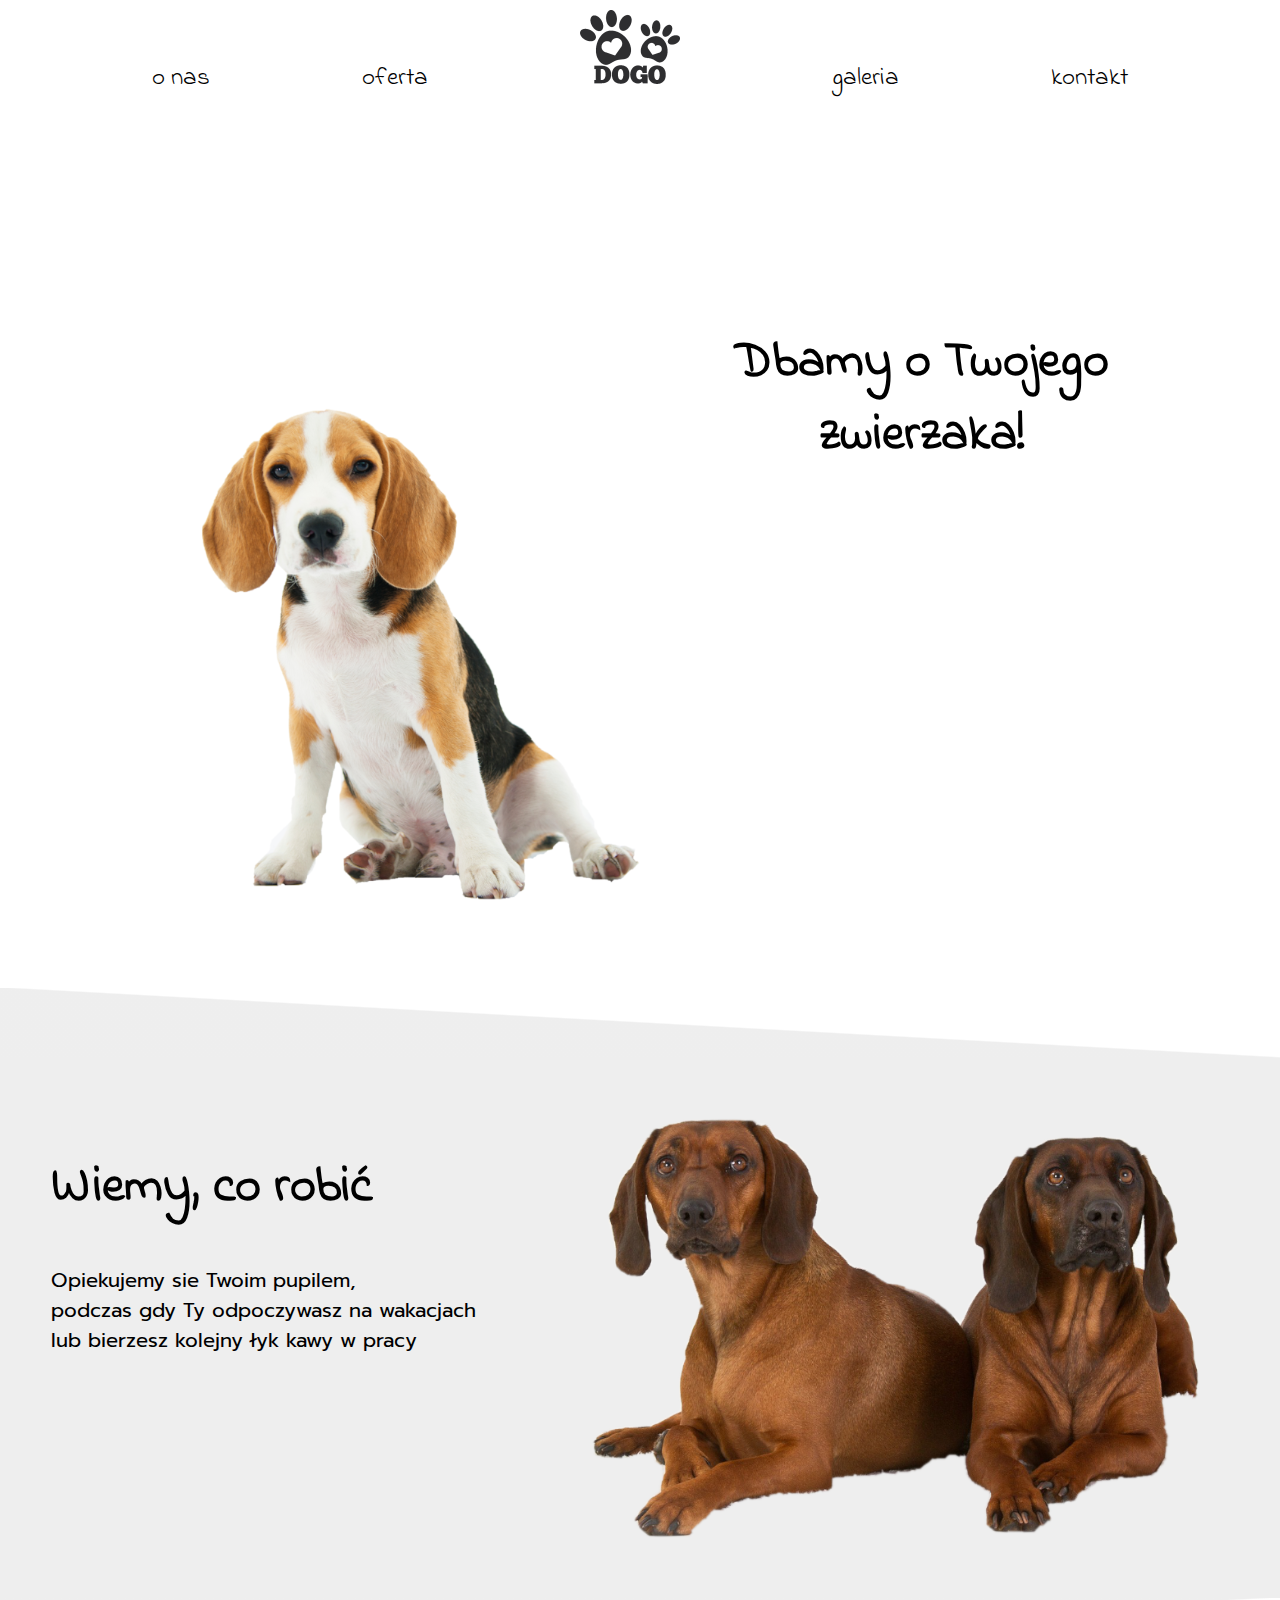
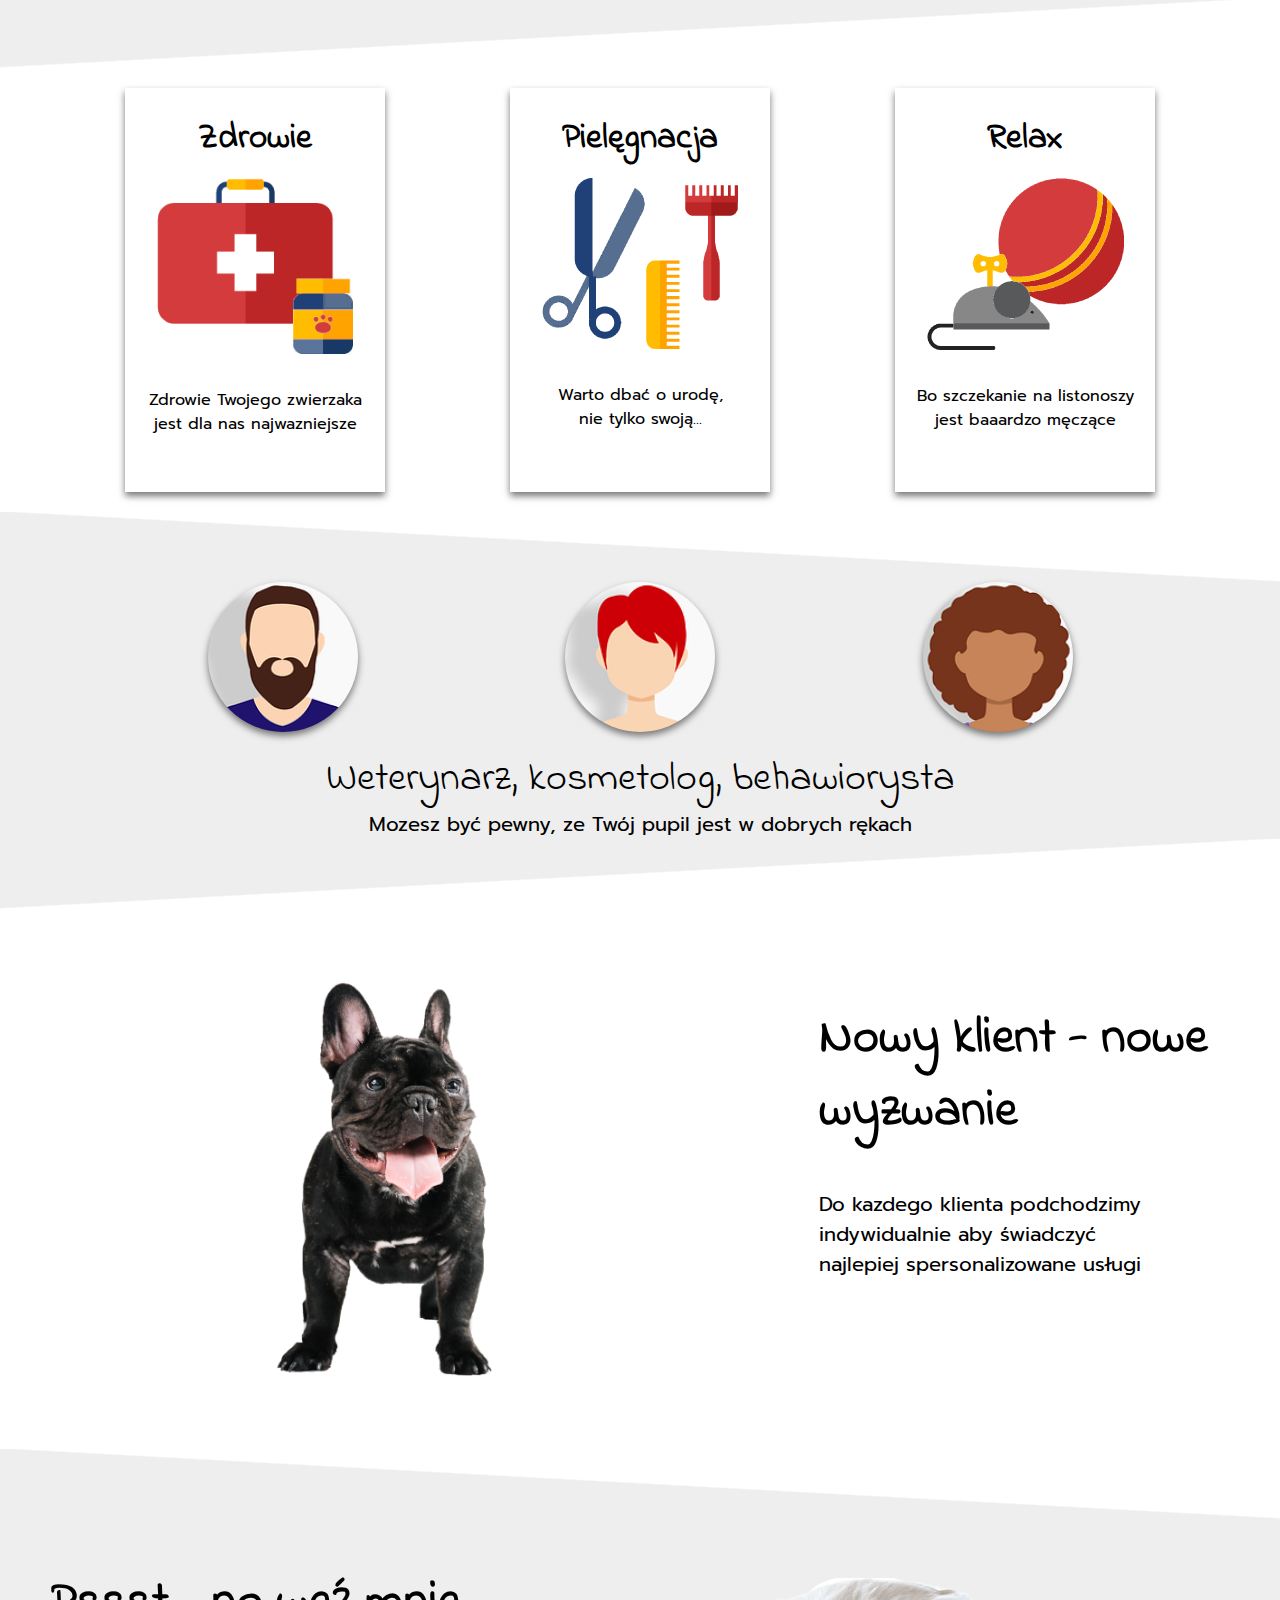
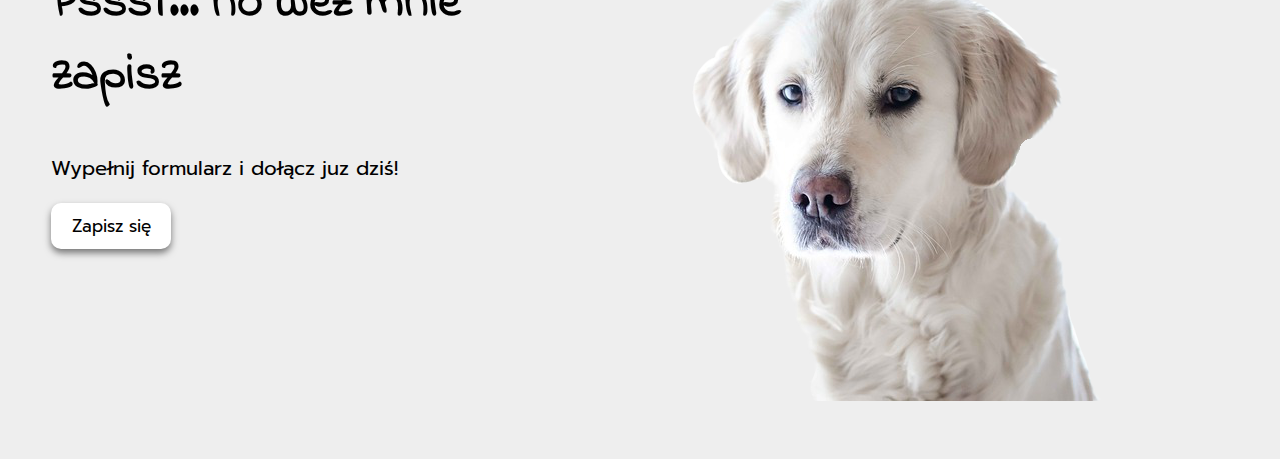
<file: index.html>
<!DOCTYPE html>
<html lang="en">
<head>
    <meta charset="UTF-8">
    <meta name="viewport" content="width=device-width, initial-scale=1.0">
    <meta http-equiv="X-UA-Compatible" content="ie=edge">
    <link rel="stylesheet" href="css/style.css">

    <link href="https://fonts.googleapis.com/css?family=Indie+Flower&display=swap" rel="stylesheet">
    <link href="https://fonts.googleapis.com/css?family=Prompt:300&display=swap" rel="stylesheet">

    <!--
    <a href="http://www.freepik.com">Designed by Freepik</a>
    <a href="http://www.freepik.com">Designed by macrovector_official / Freepik</a>
    <a href="http://www.freepik.com">Designed by rawpixel.com / Freepik</a>
    -->

    <script src="js/main.js"></script>
    <title>DOGO</title>
</head>
<body>

    <div id="menuToggle">
        
        <input type="checkbox" />

        <span></span>
        <span></span>
        <span></span>

        <ul id="menu">
            <li><a href="#about-anchor">o nas</a></li>
            <li><a href="#offer-anchor">oferta</a></li>
            <li><a href="galeria.html">galeria</a></li>
            <li><a href="kontakt.html">kontakt</a></li>
            <li><img alt="" src="zdj/logo/logo.png"></li>
        </ul>
    </div>

    <nav id="navbar">
        
        <div><a href="#about-anchor">o nas</a></div>
        <div><a href="#offer-anchor">oferta</a></div>
        <div class="logo">
            <a href="index.html"><img alt="" src="zdj/logo/logo.png"></a>
        </div>
        <div><a href="galeria.html">galeria</a></div>
        <div><a href="kontakt.html">kontakt</a></div>
    </nav>

    <div id="left"></div>

    <div class="logo">
        <a href="index.html"><img alt="" src="zdj/logo/logo.png"></a>
    </div>

    <div id="right">
        <h1 class="banner">Dbamy o Twojego<br> zwierzaka!</h1>
    </div>

    <span id="about-anchor"></span>

    <div class="topdiv"></div>

    <section id="about">
        <div id="about-left">
            <h2 class="aboutheader">Wiemy, co robić</h2>
            <p class="aboutxt">Opiekujemy sie Twoim pupilem,<br> 
                podczas gdy Ty odpoczywasz na wakacjach <br>
                lub bierzesz kolejny łyk kawy w pracy</p>
        </div>

        <div id="aboutimg"></div> 
    </section>

    <span id="offer-anchor"></span>

    <div class="bottomdiv"></div>

    <section id="details">
        <div id="health">
            <h1>Zdrowie</h1><br>
            <img alt="" src="zdj/health.png">
            <p>Zdrowie Twojego zwierzaka<br> 
                jest dla nas najwazniejsze</p>
        </div>
        <div id="beauty">
            <h1>Pielęgnacja</h1><br>
            <img alt="" src="zdj/beauty.png">
            <p>Warto dbać o urodę,<br> 
                nie tylko swoją...</p>
        </div>
        <div id="relax">
            <h1>Relax</h1><br>
            <img alt="" src="zdj/relax.png">
            <p>Bo szczekanie na listonoszy<br> 
                jest baaardzo męczące</p>
        </div>
    </section>

    <div class="topdiv"></div>

    <section id="team">
        <div class="person1"></div>
        <div class="person2"></div>
        <div class="person3"></div>
    </section>

    <div class="under">
        <br>
        <span class="under-h">Weterynarz, kosmetolog, behawiorysta</span>
        <br>
        <span class="under-p">Mozesz być pewny, ze Twój pupil jest w dobrych rękach</span>
    </div>

    <div class="bottomdiv"></div>

    <section id="contact">
        <div id="contact-image"></div>

        <div id="contact-text">
            <h2 class="aboutheader">Nowy klient - nowe wyzwanie</h2>
            <p class="aboutxt">Do kazdego klienta podchodzimy <br>
            indywidualnie aby świadczyć <br>
            najlepiej spersonalizowane usługi</p>
        </div>

    </section>

    <div class="topdiv"></div>

    <section id="join">
        <div id="join-text">
            <h2 class="joinheader">Pssst... no weź mnie zapisz</h2>
            <p class="aboutxt">Wypełnij formularz i dołącz juz dziś!</p>

            <a href="kontakt.html"><div id="join-button">
                    Zapisz się
            </div></a>
        </div>

        <div id="join-image">
        </div>

    </section>


</body>
</html>
</file>
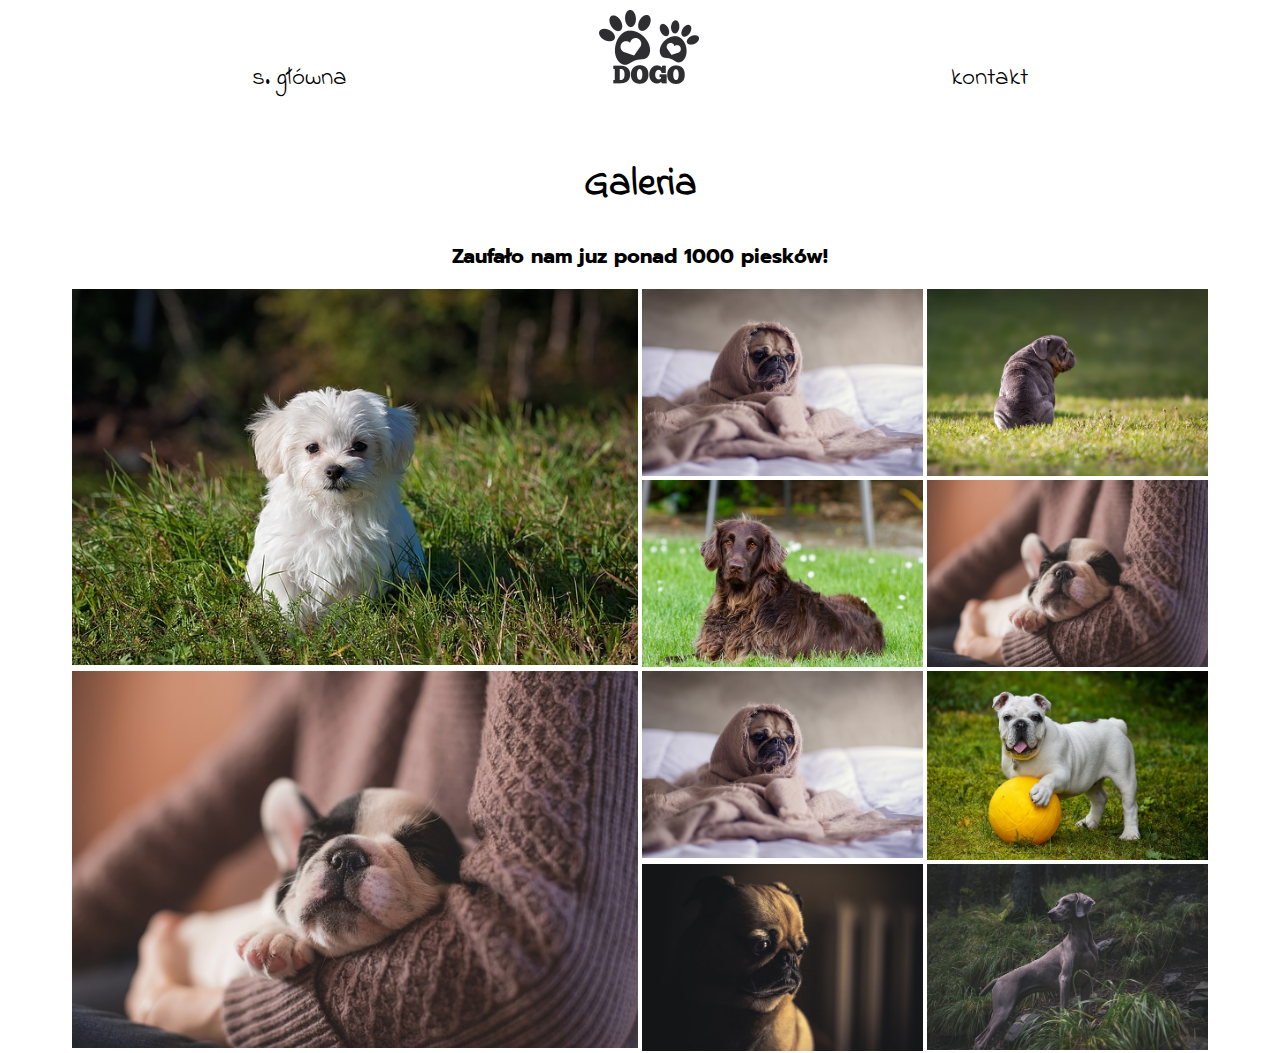
<file: galeria.html>
<!DOCTYPE html>
<html lang="en">
<head>
	<meta charset="utf-8">
	<meta http-equiv="X-UA-Compatible" content="IE=edge">
	<meta content="width=device-width, initial-scale=1, maximum-scale=1, user-scalable=no" name="viewport">
    <title>DOGO</title>
    <link href="https://fonts.googleapis.com/css?family=Prompt:300&display=swap" rel="stylesheet">
	<link href='https://fonts.googleapis.com/css?family=Slabo+27px' rel='stylesheet' type='text/css'>
	<link href='css/simplelightbox.min.css' rel='stylesheet' type='text/css'>
    <link href='css/gallery.css' rel='stylesheet' type='text/css'>
    <link href="https://fonts.googleapis.com/css?family=Indie+Flower&display=swap" rel="stylesheet">
    <link rel="stylesheet" href="css/style.css">

    <script src="https://ajax.googleapis.com/ajax/libs/jquery/2.2.4/jquery.min.js"></script>
    <script type="text/javascript" src="js/simple-lightbox.js"></script>
    <script type="text/javascript" src="js/main.js"></script>
    <script type="text/javascript" src="js/galeria.js"></script>

</head>
<body>

    <div id="menuToggle">
        
        <input type="checkbox" />

        <span></span>
        <span></span>
        <span></span>

        <ul id="menu">
            <li><a href="index.html">s. główna</a></li>
            <li><a href="kontakt.html">kontakt</a></li>
            <li><img alt="" src="zdj/logo/logo.png"></li>
        </ul>
    </div>

    <nav id="navbar">
        
        <div><a href="index.html">s. główna</a></div>
        <div class="logo">
            <a href="index.html"><img alt="" src="zdj/logo/logo.png"></a>
        </div>
        <div><a href="kontakt.html">kontakt</a></div>
    </nav>

	<div class="container">
        <h1 class="align-center">Galeria</h1>
        <h2 class="align-center foot">Zaufało nam juz ponad 1000 piesków!</h2>
		<div class="gallery">
			<a href="img/img1_wide.jpg" class="big"><img src="img/img1.jpg" alt="" title="Beautiful Jessy" /></a>
			<a href="img/img2_wide.jpg"><img src="img/img2.jpg" alt="" title="Cold Dunny"/></a>
			<a href="img/img3_wide.jpg"><img src="img/img3.jpg" alt="" title="Big Doe"/></a>
            <a href="img/img4_wide.jpg"><img src="img/img4.jpg" alt="" title="Smart Sam"/></a>
            <a href="img/img5_wide.jpg"><img src="img/img5.jpg" alt="" title="Little Joe"/></a>
            <div class="clear"></div>
            
            <a href="img/img5_wide.jpg" class="big"><img src="img/img5.jpg" alt="" title="Little Joe" /></a>
			<a href="img/img2_wide.jpg"><img src="img/img2.jpg" alt="" title="Cold Dunny"/></a>
			<a href="img/img6_wide.jpg"><img src="img/img6.jpg" alt="" title="Speedy Johnny"/></a>
            <a href="img/img7_wide.jpg"><img src="img/img7.jpg" alt="" title="Sad Bob"/></a>
            <a href="img/img8_wide.jpg"><img src="img/img8.jpg" alt="" title="Honest Gary"/></a>
            <div class="clear"></div>
        </div>
	</div>
</body>
</html>
</file>
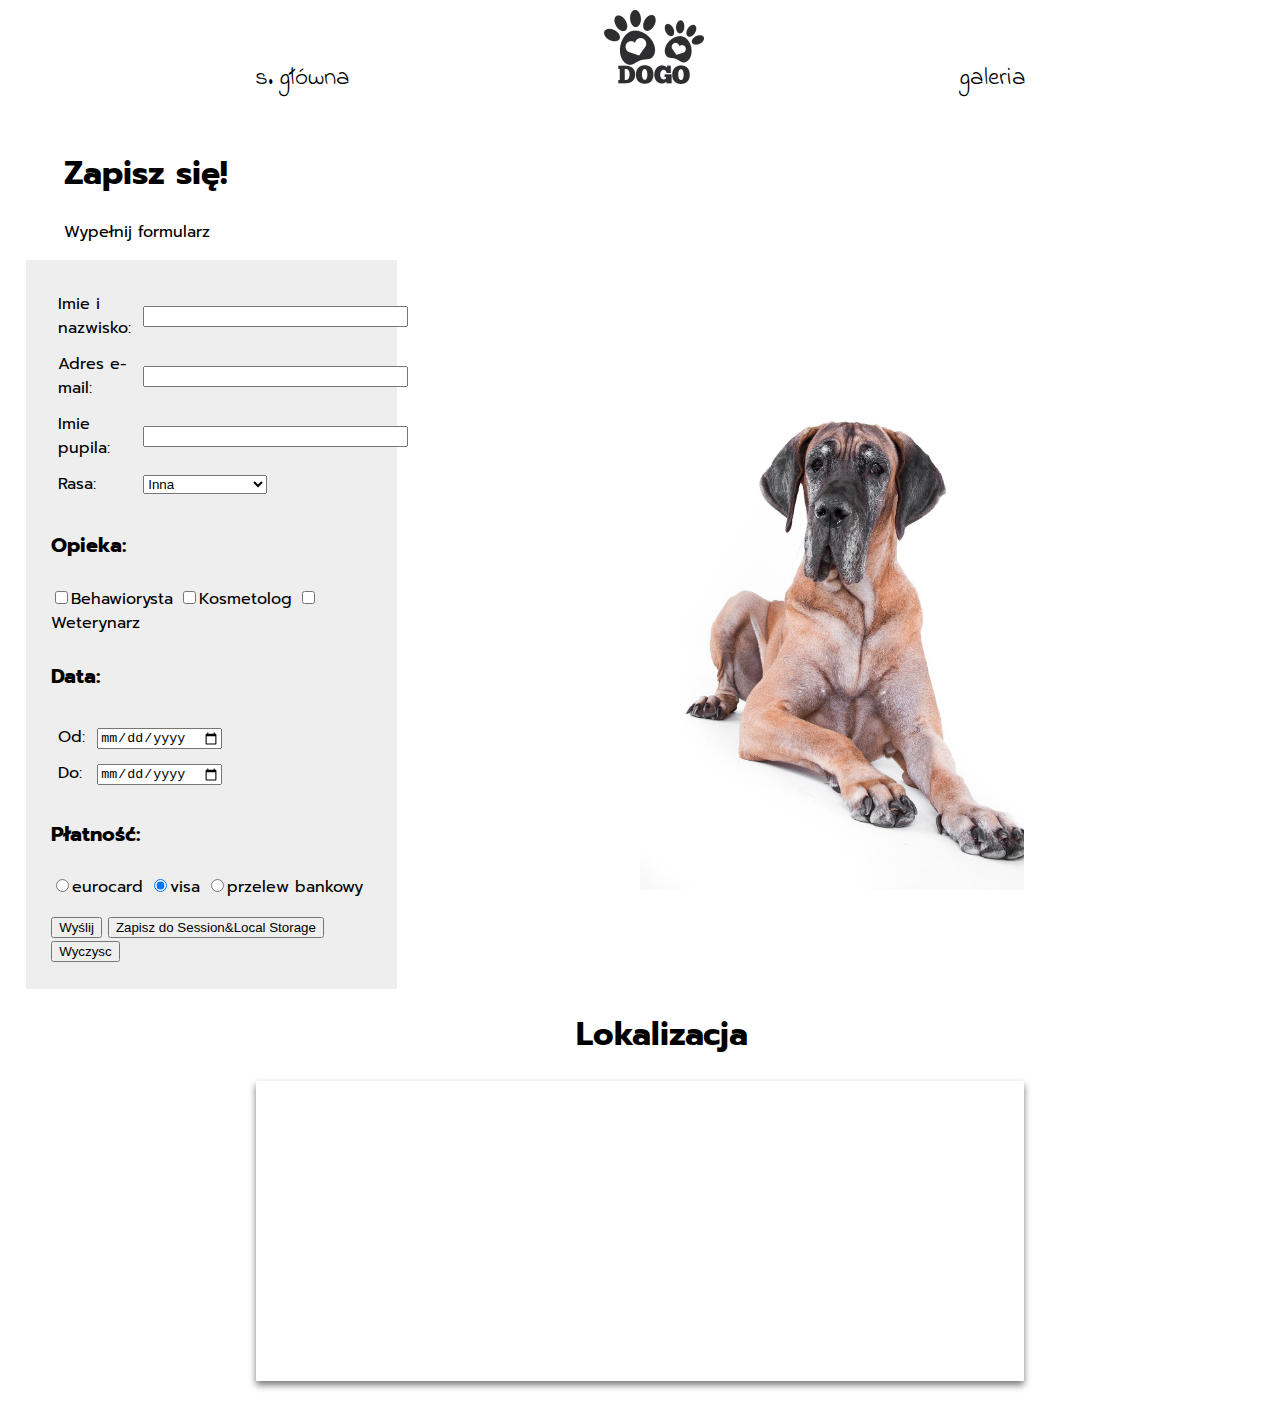
<file: kontakt.html>
<!DOCTYPE html>
<html lang="en">
<head>
    <meta charset="UTF-8">
    <meta name="viewport" content="width=device-width, initial-scale=1.0">
    <meta http-equiv="X-UA-Compatible" content="ie=edge">
    <link rel="stylesheet" href="css/style.css">
    <link rel="stylesheet" href="css/formularz.css">


    <link href="https://fonts.googleapis.com/css?family=Indie+Flower&display=swap" rel="stylesheet">
    <link href="https://fonts.googleapis.com/css?family=Prompt:300&display=swap" rel="stylesheet">

    <!--<a href="http://www.freepik.com">Designed by Freepik</a>
    <a href="http://www.freepik.com">Designed by macrovector_official / Freepik</a>
    <a href="http://www.freepik.com">Designed by rawpixel.com / Freepik</a> -->
    <script src="js/main.js"></script>
    <script src="js/walidacja.js"></script>
    <script src="js/storage.js"></script>


    <title>DOGO</title>
</head>
<body>

    <div id="menuToggle">
    
        <input type="checkbox" />

        <span></span>
        <span></span>
        <span></span>

        <ul id="menu">
            <li><a href="index.html">s. glowna</a></li>
            <li><a href="galeria.html">galeria</a></li>
            <li><img alt="" src="zdj/logo/logo.png"></li>
        </ul>
    </div>
        
    <nav id="navbar">
        <div><a href="index.html">s. główna</a></div>
        <div class="logo">
            <a href="index.html"><img alt="" src="zdj/logo/logo.png"></a>
        </div>
        <div><a href="galeria.html">galeria</a></div>
    </nav>

    <h1>Zapisz się!</h1>

    <div id="header">
        <p>Wypełnij formularz</p>
    </div>

    <section id="form">
        <form enctype="text/plain" onsubmit="return sprawdz()" >
            <table>
                <tr> <td>Imie i nazwisko: </td>
                    <td><input name="name" size="30" id="name" required="required"/> </td>
                    <td id="name_error" class="czerwone"></td>
                </tr>
                <tr>
                    <td>Adres e-mail: </td>
                    <td><input name="email" size ="30" id="email" required="required"/></td>
                    <td id="email_error" class="czerwone"></td>
                </tr>
                <tr>
                    <td>Imie pupila:</td>
                    <td><input name="pupil" size ="30" id="pupil" required="required"/></td>
                    <td id="pupil_error" class="czerwone"></td>
                </tr>
                <tr>
                    <td>Rasa:</td>
                    <td>
                        <select name="rasa" id="rasa">
                            <option value="Inna" selected="selected">Inna</option>
                            <option value="Dog niemiecki">Dog niemiecki</option>
                            <option value="Bokser">Bokser</option>
                            <option value="York">York</option>
                            <option value="Bulldog francuski">Bulldog francuski</option>
                        </select>
                    </td>
                </tr>
            </table>

            <h4>Opieka:</h4>
            <p>
                <input name="opieka" type="checkbox" id="behav"/>Behawiorysta
                <input name="opieka" type="checkbox" id="kosmetolog"/>Kosmetolog
                <input name="opieka" type="checkbox" id="wet"/>Weterynarz
                <span id="produkt_error" class="czerwone"></span>
            </p>

            <h4>Data:</h4>
            <table>
                <tr>
                    <td>Od:</td>
                    <td><input type="date" name="start" id="start" required="required"/></td>
                </tr>
                <tr>
                    <td>Do:</td>
                    <td><input type="date" name="end" id="end" required="required"/></td>
                    <td id="date_error" class="czerwone"></td>
                </tr>
            </table>

            <h4>Płatność:</h4>
            <p>
                <input name="zaplata" id="zaplata" type="radio" value="Eurocard" />eurocard
                <input name="zaplata" type="radio" value= "Visa" checked="checked" />visa
                <input name="zaplata" type="radio" value= "Przelew bankowy" />przelew bankowy
                <span id="zaplata_error" class="czerwone"></span><br />
            </p>
            
            <input type="submit" value="Wyślij" />
            <input type="button" onclick="return saveData()" value="Zapisz do Session&Local Storage"/>
            <input type="reset" value="Wyczysc" onclick="return clearData();" />
        </form>

        <div id="zdj"></div>

    </section>

    
    <div>
        <h1 class="join">Lokalizacja</h1>
    </div>

    <iframe src="https://www.google.com/maps/embed?pb=!1m18!1m12!1m3!1d2317.364868779368!2d18.52811171574159!3d54.491787080234985!2m3!1f0!2f0!3f0!3m2!1i1024!2i768!4f13.1!3m3!1m2!1s0x46fda0c42462dec3%3A0x7d5cf843a8e96c97!2sHotel+dla+zwierz%C4%85t!5e0!3m2!1spl!2spl!4v1559738123634!5m2!1spl!2spl" allowfullscreen></iframe>
</body>
</html>
</file>
<file: css/style.css>
body {
    margin: 0 auto;
    overflow-x: hidden;
}

html {
    scroll-behavior: smooth;
}

#menuToggle {
    display: none;
}

nav {
    top: 0;
    display: flex;
    font-family: 'Indie Flower', cursive;
    justify-content: space-evenly;
    align-items: baseline;
    font-size: 25px;
    width: 100%;
    position: fixed;
    background-color: white;
    padding-bottom: 10px;
    transition: all 0.5s ease-out;
}

nav.scroll {
    background-color: rgba(223, 219, 219, 0.986);
    box-shadow: 0px 4px 7px #777;
    font-weight: bold;
}

nav a:link{
    text-decoration: none;
    color: black;
}

nav a:visited {
    color: black;
}

nav a:hover {
    color: rgb(173, 14, 14);
    transition: 0.5s;
}


.logo {
    padding-top: 10px;
}

#left {
    float: left;
    width: 50%;
    height: 100vh;
    background-image: url(../zdj/dog3_trans.png);
    background-repeat: no-repeat;
    background-position: bottom right;
}

#right {
    float: left;
    width: 40%;
    height: 100vh;
}

.banner {
    text-align: center;
    padding-top: 40%;
    padding-left: 10%;
    font-family: 'Indie Flower', cursive;
    font-size: 50px;
}

.topdiv{
    clear: both;
    width: 100vw;
    height: 70px;
    left: 0px;
    background: linear-gradient(to left bottom, #fff 49%, rgba(211, 211, 211, 0.384) 50%);
}

#about {
    width: 100vw;
}

#about-left {
    float: left;
    background-color: rgba(211, 211, 211, 0.384);
    width: 40%;
    height: 60vh;
    text-align: left;
}

.aboutheader {
    font-family: 'Indie Flower', cursive;
    padding-top: 10%;
    padding-left: 10%;
    font-size: 50px;
}

.aboutxt {
    font-family: 'Prompt', sans-serif;
    padding-left: 10%;
    font-size: 20px;
}

#aboutimg {
    width: 60%;
    height: 60vh;
    float: left;
    background-image: url(../zdj/dog2_trans.png);
    background-repeat: no-repeat;
    background-color: rgba(211, 211, 211, 0.384);
    background-position: center;
}

.bottomdiv {
    clear: both;
    width: 100vw;
    height: 70px;
    left: 0px;
    background: linear-gradient(to right bottom, rgba(211, 211, 211, 0.384) 49%, #fff 50%),    linear-gradient( -50deg, #ffffff 16px, #fff 0);
}

#details {
    width: 100%;
    display: flex;
    font-family: 'Indie Flower', cursive;
    justify-content: space-evenly;
    text-align: center;
    margin-top: 20px;
    margin-bottom: 20px;
}

#health {
    width: 20%;
    height: 400px;
    box-shadow: 0px 4px 7px #777;
    padding: 2px;
    transition: all 0.5s ease-in-out;
}

#health h1 {
    font-size: 35px;
    margin-bottom: -10px;
}

#health p {
    padding-top: 10px;
    font-family: 'Prompt', sans-serif;
}

#health:hover  {
    background-color: rgba(211, 211, 211, 0.384);
    transform: scale(1.1);
}

#beauty {
    width: 20vw;
    height: 400px;
    box-shadow: 0px 4px 7px #777;
    padding: 2px;
    transition: all 0.5s ease-in-out;
}

#beauty h1 {
    font-size: 35px;
    margin-bottom: -10px;
}

#beauty p {
    padding-top: 10px;
    font-family: 'Prompt', sans-serif;
}

#beauty:hover  {
    transition: all 0.5s ease-in-out;
    background-color: rgba(211, 211, 211, 0.384);
    transform: scale(1.1);
}

#relax {
    width: 20vw;
    height: 400px;
    box-shadow: 0px 4px 7px #777;
    padding: 2px;
    transition: all 0.5s ease-in-out;
}

#relax h1 {
    font-size: 35px;
    margin-bottom: -10px;
}

#relax p {
    padding-top: 10px;
    font-family: 'Prompt', sans-serif;
}

#relax:hover  {
    transition: all 0.5s ease-in-out;
    background-color: rgba(211, 211, 211, 0.384);
    transform: scale(1.1);
}

#team {
    width: 100vw;
    display: flex;
    justify-content: space-evenly;
    text-align: center;
    background-color: rgba(211, 211, 211, 0.384);
}

#team div {
    background-color: blue;
    border-radius: 50%;
    width: 150px;
    height: 150px;
    box-shadow: 0px 4px 7px #777;
}

.person1 {
    background-image: url("../zdj/person1.png");
    background-repeat: no-repeat;
    background-size: cover;
}

.person2 {
    background-image: url("../zdj/person2.png");
    background-repeat: no-repeat;
    background-size: cover;
}

.person3 {
    background-image: url("../zdj/person3.png");
    background-repeat: no-repeat;
    background-size: cover;
}

.under {
    text-align: center;
    background-color: rgba(211, 211, 211, 0.384);
}

.under-h {
    font-family: 'Indie Flower', cursive;
    font-size: 40px;
}

.under-p {
    font-family: 'Prompt', sans-serif;
    font-size: 20px;
}

#contact {
    width: 100%;
}

#contact-image {
    float: left;
    width: 60%;
    height: 60vh;
    background-image: url(../zdj/dog1_cut.png);
    background-repeat: no-repeat;
    background-position: center;
}

#contact-text {
    float: left;
    width: 40%;
}

#join {
    width: 100vw;
}

#join-text {
    float: left;
    width: 40%;
    height: 60vh;
    background-color: rgba(211, 211, 211, 0.384);
}

.joinheader {
    font-family: 'Indie Flower', cursive;
    padding-top: 1%;
    padding-left: 10%;
    font-size: 50px;
}

#join-image {
    float: left;
    width: 60%;
    height: 60vh;
    background-image: url(../zdj/dog-end_trans.png);
    background-repeat: no-repeat;
    background-position: center;
    background-color: rgba(211, 211, 211, 0.384);
}

#join-button {
    background-color: white;
    box-shadow: 0px 4px 7px #777;
    width: 100px;
    text-align: center;
    font-family: 'Prompt', sans-serif;
    border-radius: 10px;
    padding: 10px;
    font-size: 17px;
    margin-left: 10%;
    transition: all 0.2s ease-in-out;
}

#join-button:hover {
    transform: scale(1.05);
}

#join a:link {
    color: black;
    text-decoration: none;
}

#join a:visited {
    color: black;
    text-decoration: none;
}

@media screen and (max-width: 1000px) {

    .banner {
        padding-top: 10%;;
    }

    #left {
        display: none;
    }

    #right {
        display: block;
        width: 60%;
        height: 100%;
        margin-left: 15%;
    }
    
    #aboutimg {
        display: none;
    }

    #about-left {
        width: 100%;
    }

    #details {
        flex-direction: column;
    }

    #health, #beauty, #relax {
        width: 50%;
        margin-bottom: 2%;
        margin-left: 25%;
    }

    #contact-image {
        display: none;
    }

    #contact-text {
        width: 100%;
        height: 100%;
        margin-bottom: 15%;
    }

    #join-image {
        display: none;
    }

    #join-text {
        width: 100%;
    }

}

@media screen and (max-width: 600px) {
    #health, #beauty, #relax {
        width: 90%;
        margin-bottom: 2%;
        margin-left: 4%;
    }

    .aboutheader {
        font-family: 'Indie Flower', cursive;
        padding-top: 10%;
        padding-left: 5%;
        font-size: 50px;
    }
    
    .aboutxt {
        padding-left: 5%;
    }

    .joinheader {
        padding-left: 5%;
    }

    #team div {
        width: 100px;
        height: 100px;
    }

    #health:hover {
        transform: none;
    }

    #beauty:hover {
        transform: none;
    }

    #relax:hover {
        transform: none;
    }

    nav {
        display: none;
    }

    .banner {
        padding-top: 0;
    }


    #menuToggle
    {
        width: 100%;
        display: block;
        position: fixed;
        top: 0px;
        background-color: rgba(223, 219, 219, 0.986);
        box-shadow: 0px 4px 7px #777;
        padding: 25px 0px 25px 50px;
        z-index: 1;
        user-select: none;
    }

    .logo {
        margin-top: 30%;
        margin-left: 39%;
    }

    #menuToggle input {
        display: block;
        width: 40px;
        height: 32px;
        position: absolute;
        cursor: pointer;
        opacity: 0; /* hide this */
        z-index: 2; /* and place it over the hamburger */
    }

    /*
    Hamburger
    */
    #menuToggle span {
        display: block;
        width: 33px;
        height: 4px;
        margin-bottom: 5px;
        position: relative;
        background: #555555;
        border-radius: 3px;
        z-index: 1;
        transform-origin: 4px 0px;
        transition: transform 0.5s cubic-bezier(0.77,0.2,0.05,1.0),
                    background 0.5s cubic-bezier(0.77,0.2,0.05,1.0),
                    opacity 0.55s ease;
    }

    #menuToggle span:first-child {
        transform-origin: 0% 0%;
    }

    #menuToggle span:nth-last-child(2) {
        transform-origin: 0% 100%;
    }

    /* 
    * Transform into a crossmark
    */
    #menuToggle input:checked ~ span {
        opacity: 1;
        transform: rotate(45deg) translate(-2px, -1px);
        background: #232323;
    }

    #menuToggle input:checked ~ span:nth-last-child(3) {
        opacity: 0;
        transform: rotate(0deg) scale(0.2, 0.2);
    }

    #menuToggle input:checked ~ span:nth-last-child(2) {
        transform: rotate(-45deg) translate(0, -1px);
    }

    /*
    absolute positioned at the top left of the screen
    */
    #menu {
        position: absolute;
        width: 300px;
        margin: -100px 0 0 -50px;
        padding: 50px;
        padding-top: 125px;
        font-family: 'Indie Flower', cursive;
        background: #ededed;
        list-style-type: none;
        transform-origin: 0% 0%;
        transform: translate(-100%, 0);
        transition: transform 0.5s cubic-bezier(0.77,0.2,0.05,1.0);
    }

    #menu a:link{
        color: black;
        text-decoration: none;
    }

    #menu a:visited {
        color: black;
        text-decoration: none;
    }

    #menu li {
        padding: 10px 0;
        font-size: 22px;
    }

    /*
    slide it in from the left
    */
    #menuToggle input:checked ~ ul {
        transform: none;
    }
}
</file>
<file: css/gallery.css>
html, body {
    font-family: 'Indie Flower', serif;
  }
  
  * {
    box-sizing: border-box;
  }
  
  a {
    color: #4ab19a;
  }
  
  .clear {
    clear: both;
    float: none;
    width: 100%;
  }
  
  .container {
    max-width: 1170px;
    width: 100%;
    padding-right: 15px;
    padding-left: 15px;
    padding-top: 10%;
    margin-right: auto;
    margin-left: auto;
  }

  .container .gallery a img {
    float: left;
    width: 25%;
    height: auto;
    border: 2px solid #fff;
    -webkit-transition: -webkit-transform .15s ease;
    -moz-transition: -moz-transform .15s ease;
    -o-transition: -o-transform .15s ease;
    -ms-transition: -ms-transform .15s ease;
    transition: transform .15s ease;
  }

  .container .gallery a:hover img {
    -webkit-transform: scale(1.05);
    -moz-transform: scale(1.05);
    -o-transform: scale(1.05);
    -ms-transform: scale(1.05);
    transform: scale(1.05);
    z-index: 5;
  }

  .container .gallery a.big img {
    width: 50%;
  }

  h1 {
    font-size: 40px;
  }
  
  .align-center {
    text-align: center;
  }

  .foot {
      font-size: 20px;
      font-family: 'Prompt', sans-serif;
  }

@media screen and (max-width: 800px) {
    .container {
        padding-top: 15%;
    }
}

@media screen and (max-width: 600px) {
    .container {
        padding-top: 18%;
    }
}
</file>
<file: css/formularz.css>
h1 {
    padding-top: 10%;
    padding-left: 5%;
    font-family: 'Prompt', sans-serif;
}


div p {
    padding-left: 5%;
    padding-right: 5%;
    font-family: 'Prompt', sans-serif;
}

form {
    font-family: 'Prompt', sans-serif;
    padding-left: 5%;
    background-color: rgba(211, 211, 211, 0.384);
    width: 25%;
    padding: 2%;
    margin-left: 2%;
}

td{
    padding: 5px;
}

h4 {
    font-size: 20px;
}

.czerwone {
    color: red;
}

#form {
    display: flex;
    justify-content: space-between;
    height: 100%;
    flex-wrap: wrap;
}

#kontakt table {
    font-family: 'Prompt', sans-serif;
}

#zdj {
    background-image: url(../zdj/dog1.jpg);
    background-repeat: no-repeat;
    background-position: bottom;
    background-size: cover;
    height: 70vh;
    width: 30%;
    margin-right: 20%;
}

#kontakt {
    background-color: rgba(211, 211, 211, 0.384);
    margin-top: 5%;
}

.join {
    padding-top: 0;
    margin-left: 40%;
}

iframe {
    margin-left: 20%;
    margin-bottom: 2%;
    box-shadow: 0px 4px 7px #777;
    width: 60%;
    height: 300px;
    border: 0;
}

@media screen and (max-width: 1200px) {

    input {
        width: 100%;
    }

    h1 {
        padding-top: 10%;
    }

    .join {
        padding-top: 0;
        margin-top: 10%;
    }
}

@media screen and (max-width: 800px) {
    table, td, tr { 
        display: block; 
    }

    h1 {
        margin-top: 15%;
    }

    form {
        width: 50%;
        margin-left: 5%;
    }

    #form {
        display: block;
        margin: 0 auto;
    }

    #zdj {
        display: none;
    }

    .join {
        margin-left: 0;
    }
    
    iframe {
        margin-left: 5%;
    }
}
</file>
<file: css/simplelightbox.min.css>
.sl-wrapper .sl-close,.sl-wrapper .sl-navigation button{height:44px;line-height:44px;font-family:Arial,Baskerville,monospace}.sl-wrapper .sl-close:focus,.sl-wrapper .sl-navigation button:focus{outline:0}body.hidden-scroll{overflow:hidden}.sl-overlay{position:fixed;left:0;right:0;top:0;bottom:0;background:#fff;opacity:.7;display:none;z-index:1035}.sl-wrapper .sl-close,.sl-wrapper .sl-counter{top:30px;display:none;color:#000;position:fixed}.sl-wrapper{z-index:1040}.sl-wrapper button{border:0;background:0 0;font-size:28px;padding:0;cursor:pointer}.sl-wrapper button:hover{opacity:.7}.sl-wrapper .sl-close{right:30px;z-index:10060;margin-top:-14px;margin-right:-14px;width:44px;font-size:3rem}.sl-wrapper .sl-counter{left:30px;z-index:1060;font-size:1rem}.sl-wrapper .sl-navigation{width:100%;display:none}.sl-wrapper .sl-navigation button{position:fixed;top:50%;margin-top:-22px;width:22px;text-align:center;display:block;z-index:10060;color:#000}.sl-wrapper .sl-navigation button.sl-next{right:5px;font-size:2rem}.sl-wrapper .sl-navigation button.sl-prev{left:5px;font-size:2rem}@media (min-width:35.5em){.sl-wrapper .sl-navigation button{width:44px}.sl-wrapper .sl-navigation button.sl-next{right:10px;font-size:3rem}.sl-wrapper .sl-navigation button.sl-prev{left:10px;font-size:3rem}.sl-wrapper .sl-image img{border:0}}@media (min-width:50em){.sl-wrapper .sl-navigation button{width:44px}.sl-wrapper .sl-navigation button.sl-next{right:20px;font-size:3rem}.sl-wrapper .sl-navigation button.sl-prev{left:20px;font-size:3rem}.sl-wrapper .sl-image img{border:0}}.sl-wrapper .sl-image{position:fixed;-ms-touch-action:none;touch-action:none;z-index:10000}.sl-wrapper .sl-image img{margin:0;padding:0;display:block;border:0;width:100%;height:auto}.sl-wrapper .sl-image iframe{background:#000;border:0}@media (min-width:35.5em){.sl-wrapper .sl-image iframe{border:0}}@media (min-width:50em){.sl-wrapper .sl-image iframe{border:0}}.sl-wrapper .sl-image .sl-caption{display:none;padding:10px;color:#fff;background:rgba(0,0,0,.8);font-size:1rem;position:absolute;bottom:0;left:0;right:0}.sl-wrapper .sl-image .sl-caption.pos-top{bottom:auto;top:0}.sl-wrapper .sl-image .sl-caption.pos-outside{bottom:auto}.sl-wrapper .sl-image .sl-download{display:none;position:absolute;bottom:5px;right:5px;color:#000;z-index:1060}.sl-spinner{display:none;border:5px solid #333;border-radius:40px;height:40px;left:50%;margin:-20px 0 0 -20px;opacity:0;position:fixed;top:50%;width:40px;z-index:1007;-webkit-animation:pulsate 1s ease-out infinite;-moz-animation:pulsate 1s ease-out infinite;-ms-animation:pulsate 1s ease-out infinite;-o-animation:pulsate 1s ease-out infinite;animation:pulsate 1s ease-out infinite}.sl-scrollbar-measure{position:absolute;top:-9999px;width:50px;height:50px;overflow:scroll}.sl-transition{transition:-moz-transform ease .2s;transition:-ms-transform ease .2s;transition:-o-transform ease .2s;transition:-webkit-transform ease .2s;transition:transform ease .2s}@-webkit-keyframes pulsate{0%{transform:scale(.1);opacity:0}50%{opacity:1}100%{transform:scale(1.2);opacity:0}}@keyframes pulsate{0%{transform:scale(.1);opacity:0}50%{opacity:1}100%{transform:scale(1.2);opacity:0}}@-moz-keyframes pulsate{0%{transform:scale(.1);opacity:0}50%{opacity:1}100%{transform:scale(1.2);opacity:0}}@-o-keyframes pulsate{0%{transform:scale(.1);opacity:0}50%{opacity:1}100%{transform:scale(1.2);opacity:0}}@-ms-keyframes pulsate{0%,100%{opacity:0}0%{transform:scale(.1)}50%{opacity:1}100%{transform:scale(1.2)}}
</file>
